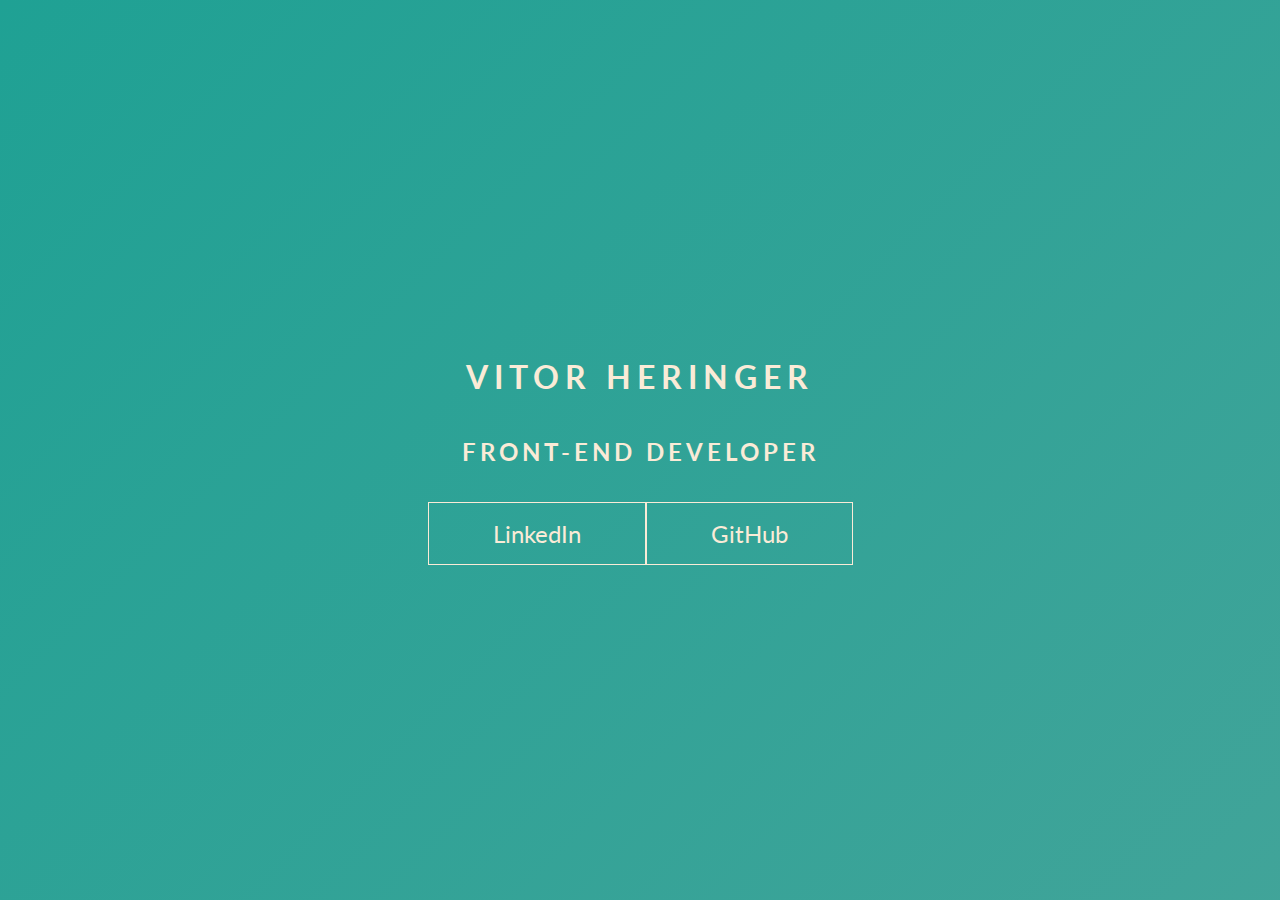
<file: Keyframes 01 - BG waves/index.html>
<!DOCTYPE html>
<html lang="en">
<head>
  <meta charset="UTF-8">
  <meta http-equiv="X-UA-Compatible" content="IE=edge">
  <meta name="viewport" content="width=device-width, initial-scale=1.0">
  <link rel="stylesheet" href="style.css">
  <title>Document</title>
</head>
<body>
  <main class="wrapper">
    <h1>Vitor Heringer</h1>
    <h2>Front-End Developer</h2>
    <div class="social-media">
        <a href="https://www.linkedin.com/in/vitor-heringer/">LinkedIn</a>
        <a href="https://github.com/VitorHeringer">GitHub</a>
    </div>
  </main>
</body>
</html>
</file>
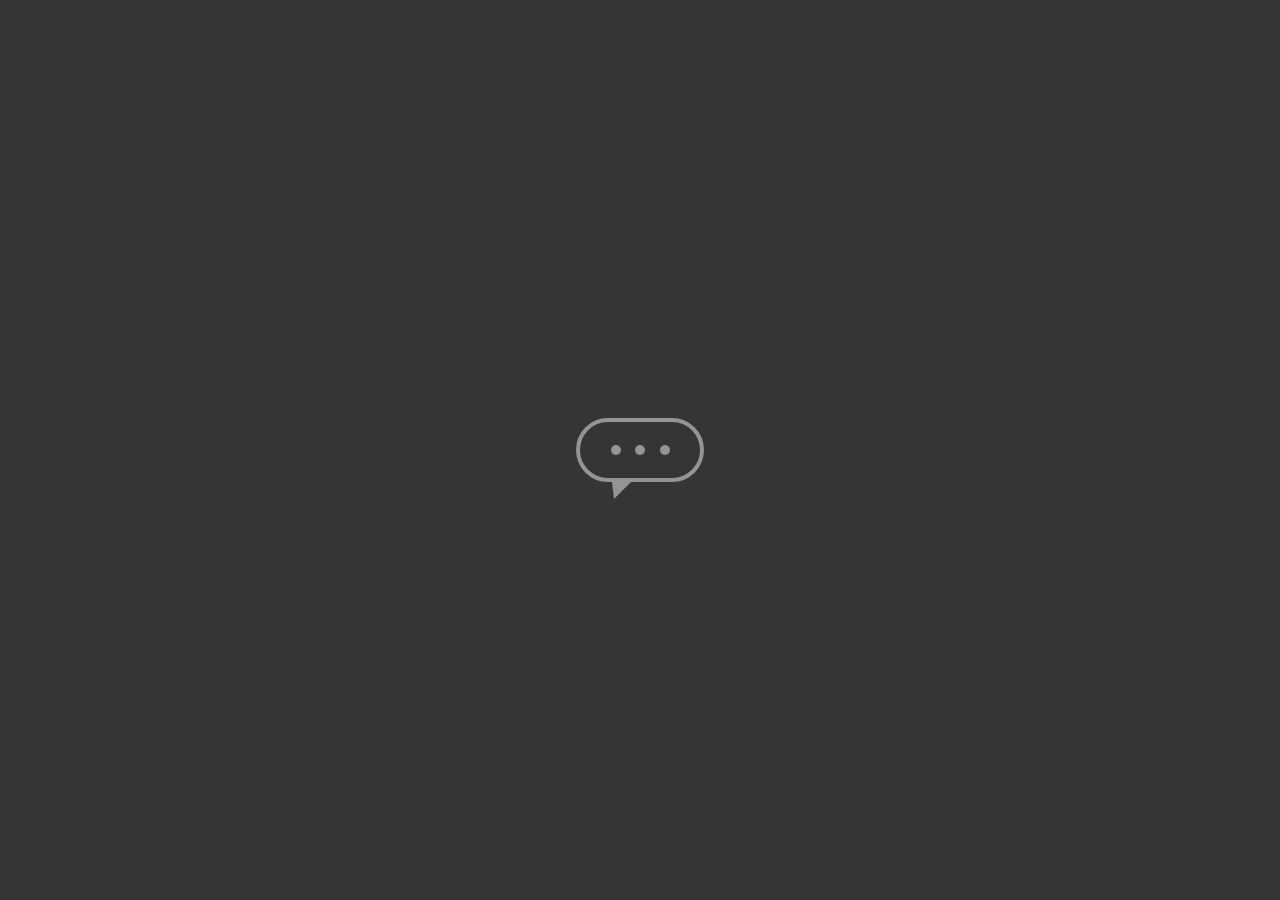
<file: Keygrames 02 - Chat Button/index.html>
<!DOCTYPE html>
<html lang="en">
<head>
  <meta charset="UTF-8">
  <meta http-equiv="X-UA-Compatible" content="IE=edge">
  <meta name="viewport" content="width=device-width, initial-scale=1.0">
  <link rel="stylesheet" href="style.css">
  <title>Document</title>
</head>
<body>
  <main class="wrapper">
    <div class="chatbot">
      <div class="chatbot_loading"></div>
      <div class="chatbot_loading"></div>
      <div class="chatbot_loading"></div>
    </div>
  </main>
  
</body>
</html>
</file>
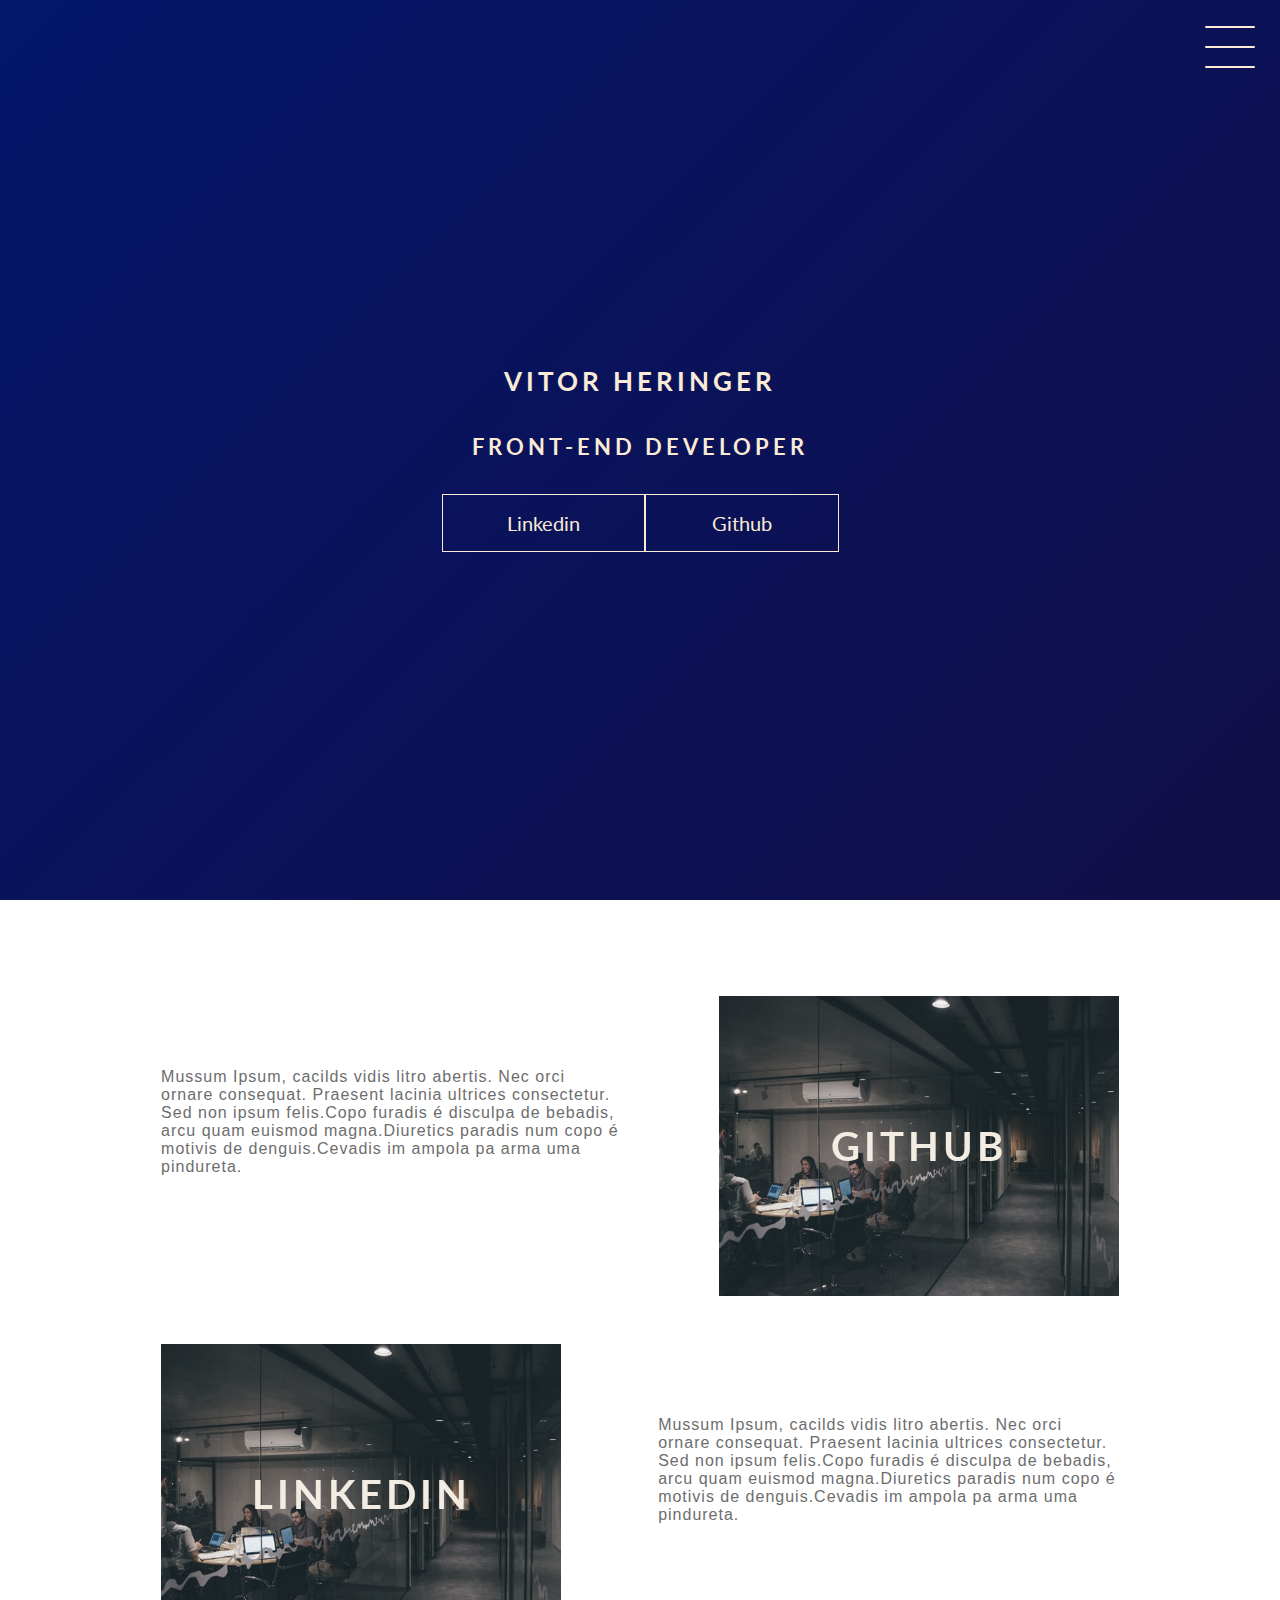
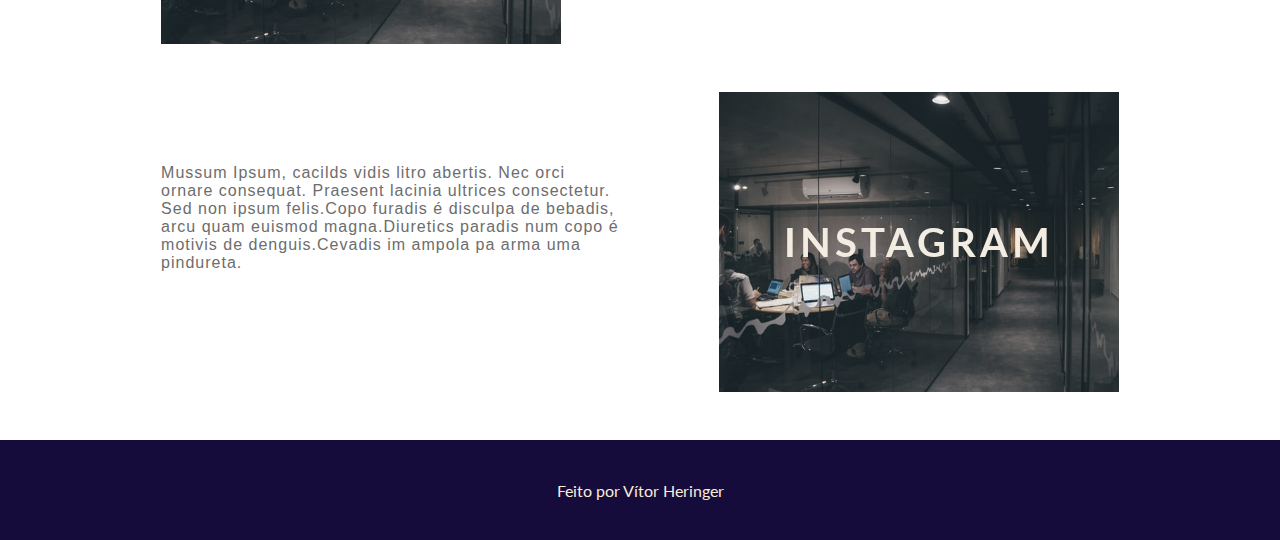
<file: Projeto Final/index.html>
<!DOCTYPE html>
<html lang="en">
<head>
  <meta charset="UTF-8">
  <meta http-equiv="X-UA-Compatible" content="IE=edge">
  <meta name="viewport" content="width=device-width, initial-scale=1.0">
  <link rel="stylesheet" href="style.css">
</head>
<body>
  <header class="header-wrapper">
    <div class="header">
      <div class="checkbox-container">
        <div class="checkbox-wrapper">
          <input type="checkbox" id="toggle">
          <label class="checkbox" for="toggle">
            <div class="trace"></div>
            <div class="trace"></div>
            <div class="trace"></div>
          </label>
          <div class="menu"></div>
          <nav class="menu-items">
              <ul>
                <li>
                  <a href="#">Home</a>
                </li>
                <li>
                  <a href="#">Sobre</a>
                </li>
                <li>
                  <a href="#">Projetos</a>
                </li>
              </ul>
            </nav>
          </div>
        </div>
      </div>
      <h1>Vitor Heringer</h1>
      <h2>Front-end Developer</h2>
       <div class="social-media">
       <a href="https://www.linkedin.com/in/vitor-heringer/">Linkedin</a>
       <a href="https://github.com/VitorHeringer>">Github</a>
       </div>
  </header>
  <main class="container">
    <div class="card-container">
      <div class="card-text">
        Mussum Ipsum, cacilds vidis litro abertis. Nec orci ornare consequat. Praesent lacinia ultrices consectetur. Sed non ipsum felis.Copo furadis é disculpa de bebadis, arcu quam euismod magna.Diuretics paradis num copo é motivis de denguis.Cevadis im ampola pa arma uma pindureta.
      </div>
      <div class="card">
        <div class="card-wrapper">
          <h2>Github</h2>
          <p>Veja meus Projetos</p>
        </div>
      </div>
    </div>
    <div class="card-container">
      <div class="card">
        <div class="card-wrapper">
          <h2>Linkedin</h2>
          <p>Acompanhe minha carreira</p>
        </div>
      </div>
      <div class="card-text">
        Mussum Ipsum, cacilds vidis litro abertis. Nec orci ornare consequat. Praesent lacinia ultrices consectetur. Sed non ipsum felis.Copo furadis é disculpa de bebadis, arcu quam euismod magna.Diuretics paradis num copo é motivis de denguis.Cevadis im ampola pa arma uma pindureta.
      </div>
    </div>
    <div class="card-container">
      <div class="card-text">
        Mussum Ipsum, cacilds vidis litro abertis. Nec orci ornare consequat. Praesent lacinia ultrices consectetur. Sed non ipsum felis.Copo furadis é disculpa de bebadis, arcu quam euismod magna.Diuretics paradis num copo é motivis de denguis.Cevadis im ampola pa arma uma pindureta.
      </div>
      <div class="card">
        <div class="card-wrapper">
          <h2>Instagram</h2>
          <p>Ou mais do meu dia-a-dia :)</p>
        </div>
      </div>
    </div>
  </main>
  <footer class="footer">
    Feito por Vítor Heringer
  </footer>
</body>
</html>
</file>
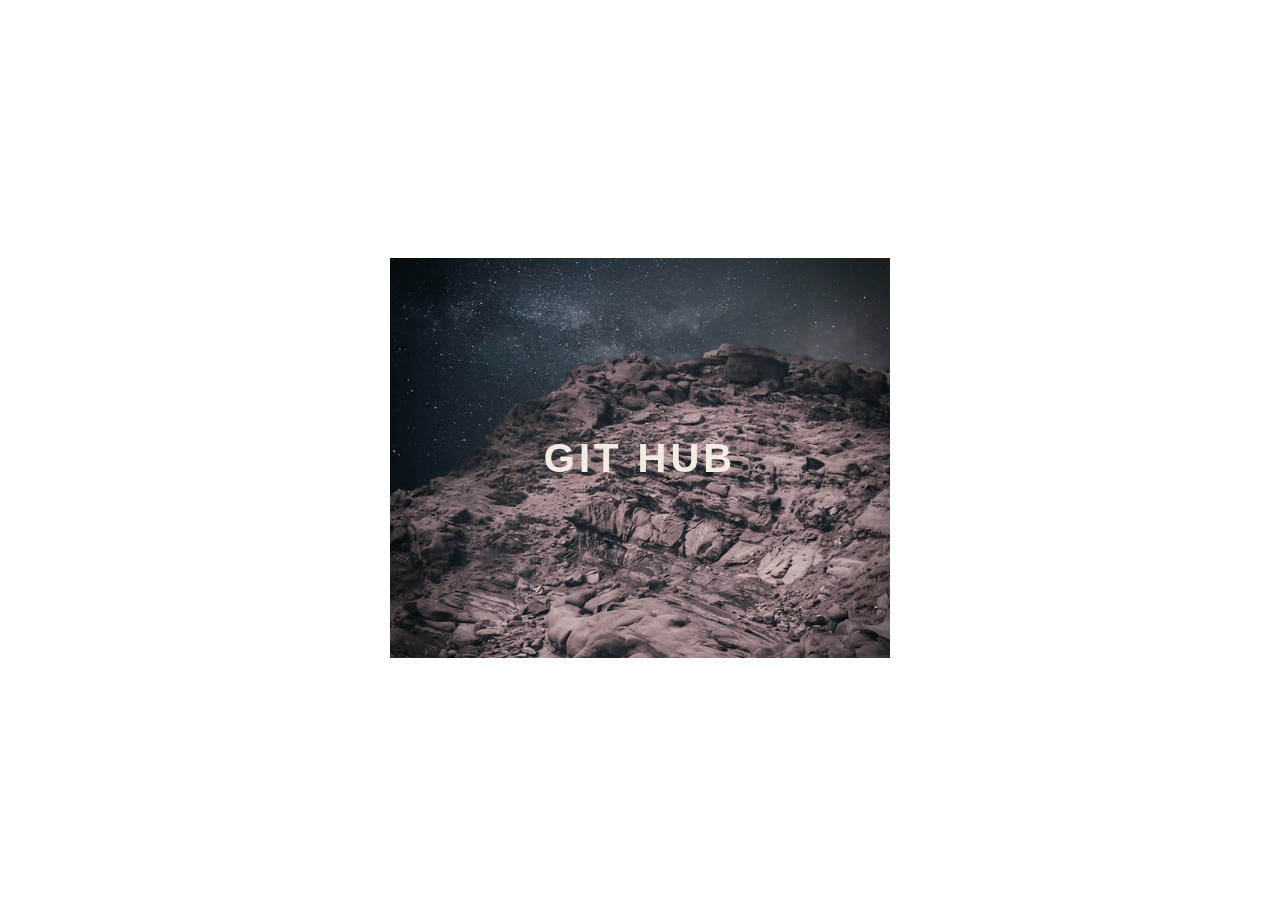
<file: Pseudo Elemento + Card/index.html>
<!DOCTYPE html>
<html lang="en">
<head>
  <meta charset="UTF-8">
  <meta http-equiv="X-UA-Compatible" content="IE=edge">
  <meta name="viewport" content="width=device-width, initial-scale=1.0">
  <link rel="stylesheet" href="style.css">
  <title>Document</title>
</head>
<body>
  <div class="container">
    <div class="card">
      <div class="card-wrapper">
        <h2>Git Hub</h2>
        <p>Vejam meus projetos!</p>
      </div>

    </div>

  </div>
  
</body>
</html>
</file>
<file: Keyframes 01 - BG waves/style.css>
@import url('https://fonts.googleapis.com/css2?family=Lato:wght@400&display=swap');

body {
    margin: 0;
    padding: 0;
    color: antiquewhite;
    font-family: 'lato', 'sans-serif';
}

.wrapper {
  height: 100vh;
  width: 100vw;
  background: linear-gradient(-45deg, #5e0878, #085078, #4ca59b, #1fa194);
  background-size: 400% 400%;
  display: flex;
  flex-direction: column;
  justify-content: center;
  align-items: center;
  animation: backgroundTranstion 8s ease-in-out infinite;
}

h1 {
  text-transform: uppercase;
  letter-spacing: 6px;
}

h2 {
  text-transform: uppercase;
  letter-spacing: 4px;
}

.social-media {
  margin-top: 1rem;
  display: flex;
}

a {
  text-decoration: none;
  color: antiquewhite;
  font-size: 24px;
  padding: 1rem 4rem;
  border: 1px solid antiquewhite;
  min-width: 4rem;
  display: flex;
  justify-content: center;
  align-items: center;
  transition: .5s cubic-bezier(0.55, 0.025, 0.675, 0.97);
}

a:hover {
  color: #085078;
  background-color: antiquewhite;
}

@keyframes backgroundTranstion {
  0% {
    background-position: 0% 80%;
  }
  50% {
    background-position: 80% 100%;
  }
  100% {
    background-position: 0% 90%;
  }
}
</file>
<file: Keygrames 02 - Chat Button/style.css>
body {
  margin: 0;
  padding: 0;
  font-family: sans-serif;
}

.wrapper {
  height: 100vh;
  width: 100vw;
  background-color: rgb(53, 53, 53);
  display: flex;
  justify-content: center;
  align-items: center;
}

.chatbot {
  height: 4rem;
  width: 8rem;
  border-radius: 36px;
  border: 4px solid #949494;
  padding: 0 1rem;
  box-sizing: border-box;
  display: flex;
  justify-content: space-evenly;
  align-items: center;
  position: relative;
  transform: translate(0);
  animation: chatTranslate 2s ease-in-out infinite;
}

.chatbot::before {
  content: '';
  width: 0;
  height: 0;
  position: absolute;
  bottom: -1.3rem;
  left: 2rem;
  border-left: 2px solid transparent;
  border-right: 17px solid transparent;
  border-top: 17px solid #949494;
}

.chatbot_loading {
  height: 10px;
  width: 10px;
  border-radius: 50%;
  background-color: #949494;
  transform: scale(1);
}

.chatbot_loading:nth-child(1) {
  animation: pulse 1.5s ease-in-out infinite;
}

.chatbot_loading:nth-child(2) {
  animation: pulse 1.5s ease-in-out infinite;
  animation-delay: 0.2s;
}

.chatbot_loading:nth-child(3) {
  animation: pulse 1.5s ease-in-out infinite;
  animation-delay: 0.4s;
}

@keyframes pulse {
  0% {
    transform: scale(1);
  }
  50% {
    transform: scale(1.5);;
  }
  100% {
    transform: scale(1);;
  }
}

@keyframes chatTranslate {
  0% {
    transform: translateY(0);
  }
  50% {
    transform: translateY(15px);
  }
  100% {
    transform: translateY(0);
  }
}
</file>
<file: Projeto Final/style.css>
@import url('https://fonts.googleapis.com/css2?family=Lato:wght@400&display=swap');

body {
    margin: 0;
    padding: 0;
    color: antiquewhite;
    font-family: 'lato', 'sans-serif';
}

/* Header */

.header-wrapper {
  height: 100vh;
  width: 100%;
  background: linear-gradient(-45deg, #131052, #165986, #160c3b, #03166b );
  background-size: 400% 400%;
  display: flex;
  flex-direction: column;
  align-items: center;
  justify-content: center;
  position: relative;
  animation: backgroundTransition 8s ease-in-out infinite;
}

h1 {
  text-transform: uppercase;
  letter-spacing: 4px;
  font-size: 26px;
}

h2 {
  text-transform: uppercase;
  letter-spacing: 4px;
  font-size: 22px;
}

.social-media {
  margin-top: 1rem;
  display: flex;
}

.social-media a {
  text-decoration: none;
  color: antiquewhite;
  font-size: 20px;
  padding: 1rem 4rem;
  border: 1px solid antiquewhite;
  min-width: 4rem;
  display: flex;
  justify-content: center;
  align-items: center;
  transition: .5s cubic-bezier(0.55, 0.025, 0.675, 0.97);
}

a:hover {
  color: #0093E9;
  background-color: antiquewhite;
}

@keyframes backgroundTransition {
  0% {
    background-position: 0% 80%;
  }
  50% {
    background-position: 80% 100%;
  }
  100% {
    background-position: 0% 90%;
  }
}

/* Menu Hamburger */

.checkbox-container {
  display: flex;
  justify-content: center;
  align-items: center;
}

.checkbox {
  height: 100px;
  width: 100px;
  position: absolute;
  top: 0;
  right: 0;
  display: flex;
  justify-content: center;
  cursor: pointer;
  z-index: 9999;
  transition: 400ms ease-in-out 0s;
}

.checkbox .trace {
  width: 50px;
  height: 2px;
  background-color: antiquewhite;
  position: absolute;
  border-radius: 4px;
  transition: 0.5s ease-in-out;
}

.checkbox .trace:nth-child(1) {
  top: 26px;
  transform: rotate(0);
}

.checkbox .trace:nth-child(2) {
  top: 46px;
  transform: rotate(0);
}

.checkbox .trace:nth-child(3) {
  top: 66px;
  transform: rotate(0);
}

#toggle {
  display: none;
}

/* Menu */

.menu {
  position: absolute;
  top: 28px;
  right: 30px;
  background-color: transparent;
  height: 40px;
  width: 40px;
  border-radius: 50%;
  box-shadow: 0px 0px 0px 0px antiquewhite;
  z-index: -1;
  transition: 400ms ease-in-out 0s;
}

.menu-items {
  position: fixed;
  top: 0;
  left: 0;
  width: 100%;
  height: 100vh;
  display: flex;
  justify-content: center;
  align-items: center;
  z-index: 2;
  opacity: 0;
  visibility: hidden;
  transition: 400ms ease-in-out 0s;
}

.menu-items ul {
  list-style-type: none;
}

.menu-items ul li a {
  margin: 10px 0;
  color: #160c3b;
  text-decoration: none;
  text-transform: uppercase;
  letter-spacing: 4px;
  font-size: 30px;
}

/* Animação do Menu */

#toggle:checked + .checkbox .trace:nth-child(1) {
  transform: rotate(45deg);
  background-color: #160c3b;
  top:47px;
}

#toggle:checked + .checkbox .trace:nth-child(2) {
  transform: translateX(-100px);
  width: 30px;
  visibility: hidden;
  opacity: 0;
}

#toggle:checked + .checkbox .trace:nth-child(3) {
  transform: rotate(-45deg);
  background-color: #160c3b;
  top: 48px;
}

#toggle:checked + .checkbox {
  background-color: antiquewhite;
}

#toggle:checked ~ .menu {
  box-shadow: 0px 0px 0px 100vmax antiquewhite;
  z-index: 1;
}

#toggle:checked ~ .menu-items {
  visibility: visible;
  opacity: 1;
  }


  /* CARDS */

.container{
  width: 100%;
  height: auto;
  display: flex;
  flex-direction: column;
  justify-content: space-between;
  align-items: center;
  margin: 3rem 0;
}

.card-container {
  display: flex;
  align-items: center;
  justify-content: space-evenly;
  width: 90%;
}

.card {
  height: 300px;
  width: 400px;
  margin: 3rem 0 0;
  background-image: url(room.jpg);
  background-position: center;
  background-repeat: no-repeat;
  background-size: cover;
  display: flex;
  justify-content: center;
  align-items: center;
  filter: grayscale(0.5);
  color: antiquewhite;
  cursor: pointer;
  transition: 0.3s;
}

.card-text {
  width: 40%;
  font-family: sans-serif;
  letter-spacing: 1px;
  color: rgb(109, 109, 109);
}

.card-wrapper {
  text-align: center;
  display: flex;
  flex-direction: column;
  justify-content: center;
  align-items: center;
  position: relative;
}

.card-wrapper::before {
  content: '';
  position: absolute;
  height: 100px;
  width: 100px;
  display: block;
  border: 1px solid antiquewhite;
  opacity: 0;
  transition: 0.3s;
}

.card-wrapper h2 {
  font-size: 40px;
  text-transform: uppercase;
  letter-spacing: 4px;
  margin: 0;
  transition: 0.3s;
}

.card-wrapper p {
  font-size: 0;
  visibility: hidden;
  opacity: 0;
  font-weight: bold;
  text-transform: uppercase;
  transition: 0.3s;
}

.card:hover > .card-wrapper::before {
  opacity: 1;
  width: 350px;
  height: 250px;
}

.card:hover > .card-wrapper p {
  font-size: 14px;
  opacity: 1;
  visibility: visible;
}

/* Footer */

.footer {
  height: 100px;
  width: 100%;
  display: flex;
  justify-content: center;
  align-items: center;
  background-color: #160c3b;
}

/* Responsivo */

@media (max-width: 800px) {
  .social-media {
    display: flex;
    flex-direction: column;
  }

  .container {
    margin-top: 0;
  }

  .card-container {
    flex-direction: column;
  }

  .container .card-container:nth-child(1),
  .container .card-container:nth-child(3) {
    flex-direction: column-reverse;
  }

  .card {
    height: 250px;
    width: 250px;
  }

  .card-text {
    width: 90%;
    margin-top: 2rem;
    text-align: center;
  }

  .card:hover > .card-wrapper::before {
    height: 190px;
    width: 190px;

  }
}
</file>
<file: Pseudo Elemento + Card/style.css>
body {
  font-family: sans-serif;
}

.container {
  width: 100%;
  height: 100vh;
  display: flex;
  justify-content: center;
  align-items: center;
}

.card {
  height: 400px;
  width: 500px;
  background-image: url('./landscape.jpg');
  background-position: center;
  background-repeat: no-repeat;
  background-size: cover;
  display: flex;
  justify-content: center;
  align-items: center;
  filter: grayscale(0.5);
  color: antiquewhite;
  cursor: pointer;
  transition: 0.3s;
}

.card-wrapper {
  text-align: center;
  display: flex;
  flex-direction: column;
  justify-content: center;
  align-items: center;
  position: relative;
}

.card-wrapper::before {
  content: '';
  position: absolute;
  height: 100px;
  width: 100px;
  display: block;
  border: 1px solid white;
  opacity: 0;
  transition: 0.3s;
}

.card-wrapper h2 {
  font-size: 40px;
  text-transform: uppercase;
  letter-spacing: 4px;
  margin: 0;
  transition: 0.3s
}

.card-wrapper p {
  font-size: 0px;
  visibility: hidden;
  opacity: 0;
  font-weight: bold;
  text-transform: uppercase;
  transition: 0.3s;
}

.card:hover {
  filter: unset;
}

.card:hover > .card-wrapper::before {
  height: 300px;
  width: 400px;
  opacity: 1;
}

.card:hover > .card-wrapper p {
  opacity: 1;
  visibility: visible;
  font-size: 14px;
}
</file>
